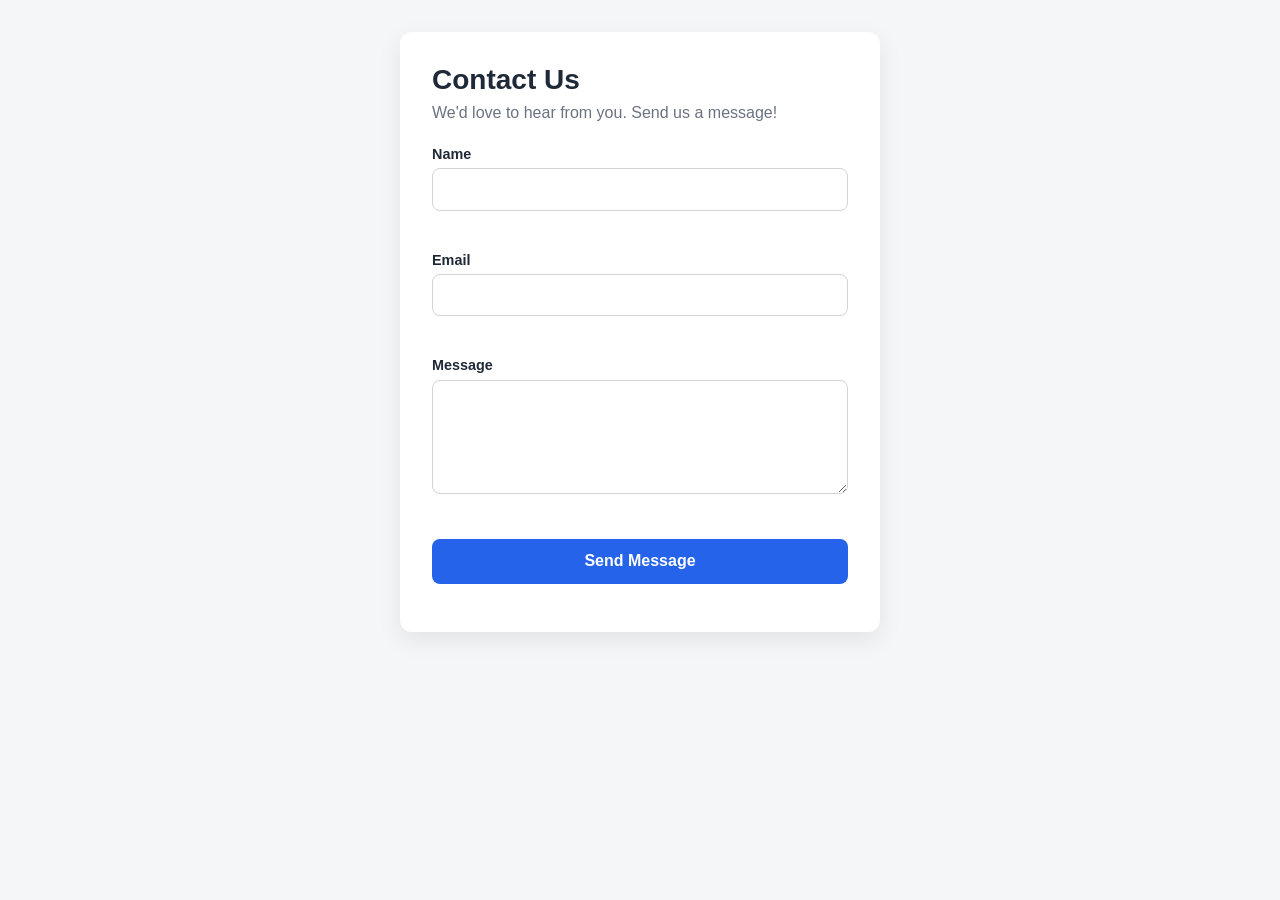
<file: Contact_Page/index.html>
<!DOCTYPE html>
  <html lang="en">
  <head>
    <meta charset="UTF-8" />
    <meta name="viewport" content="width=device-width, initial-scale=1.0" />
    <title>Contact Us</title>
    <link rel="stylesheet" href="styles.css" />
  </head>
  <body>
    <main class="container">
      <h1>Contact Us</h1>
      <p class="subtitle">We'd love to hear from you. Send us a message!</p>

      <form id="contactForm" novalidate>
        <div class="field">
          <label for="name">Name</label>
          <input type="text" id="name" name="name" required />
          <small class="error" id="nameError"></small>
        </div>
  
        <div class="field">
          <label for="email">Email</label>
          <input type="email" id="email" name="email" required />
          <small class="error" id="emailError"></small>
        </div>

        <div class="field">
          <label for="message">Message</label>
          <textarea id="message" name="message" rows="5" required></textarea>
          <small class="error" id="messageError"></small>
        </div>

        <button type="submit" id="submitBtn">Send Message</button>
        <p class="success" id="successMsg"></p>
      </form>
    </main>

    <script src="script.js"></script>
  </body>
  </html>
</file>
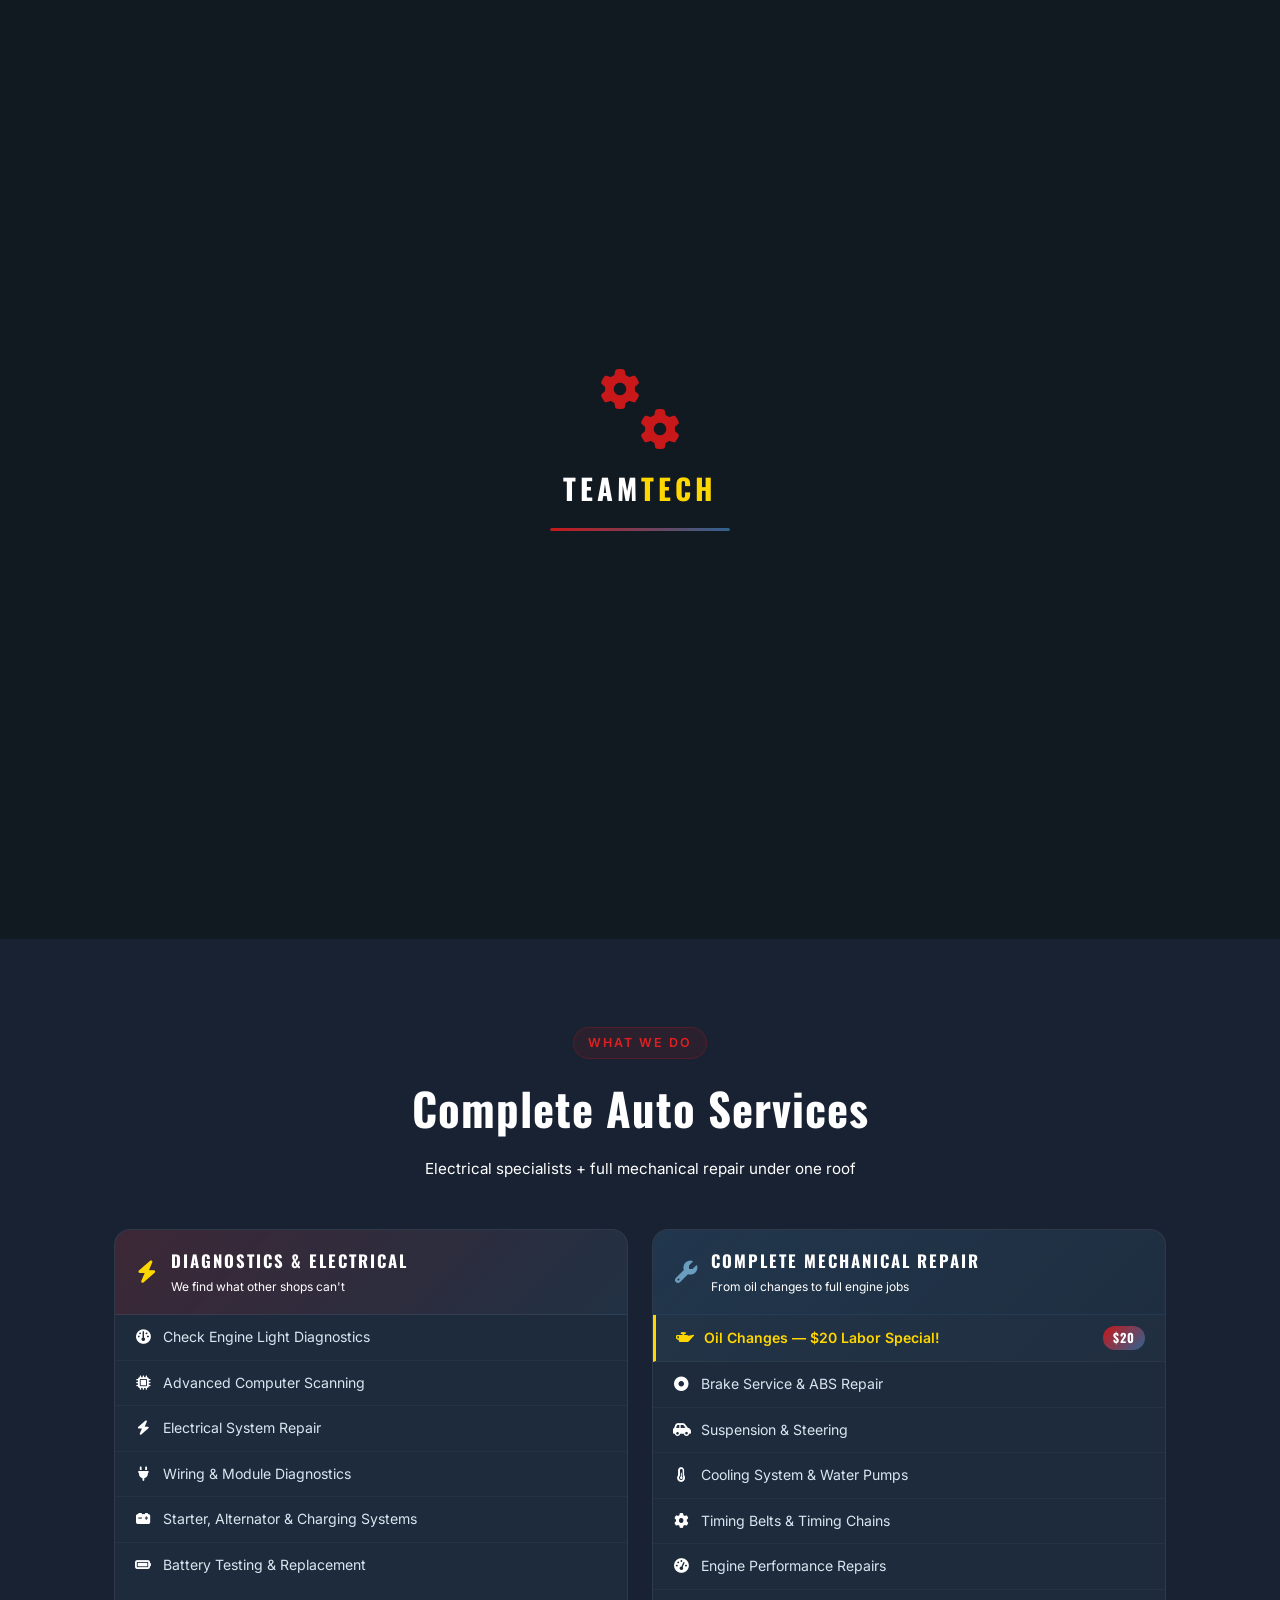
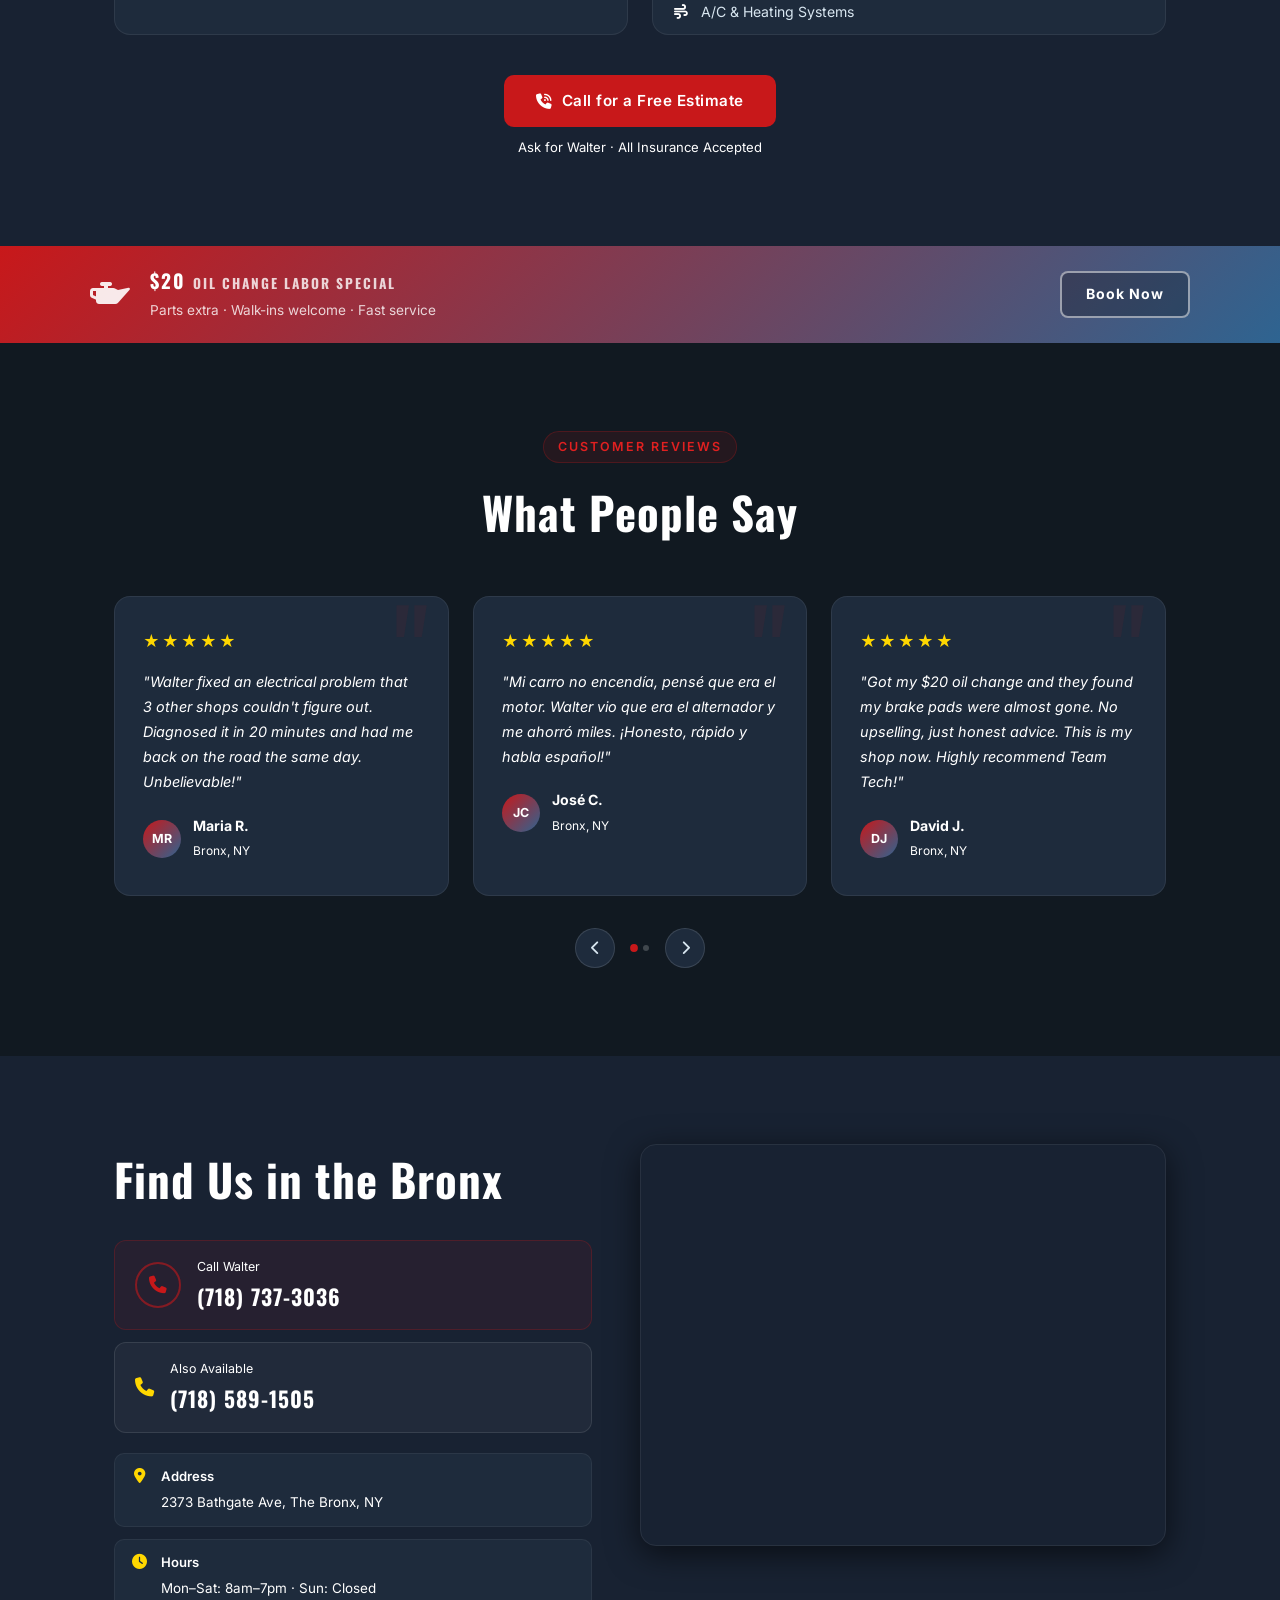
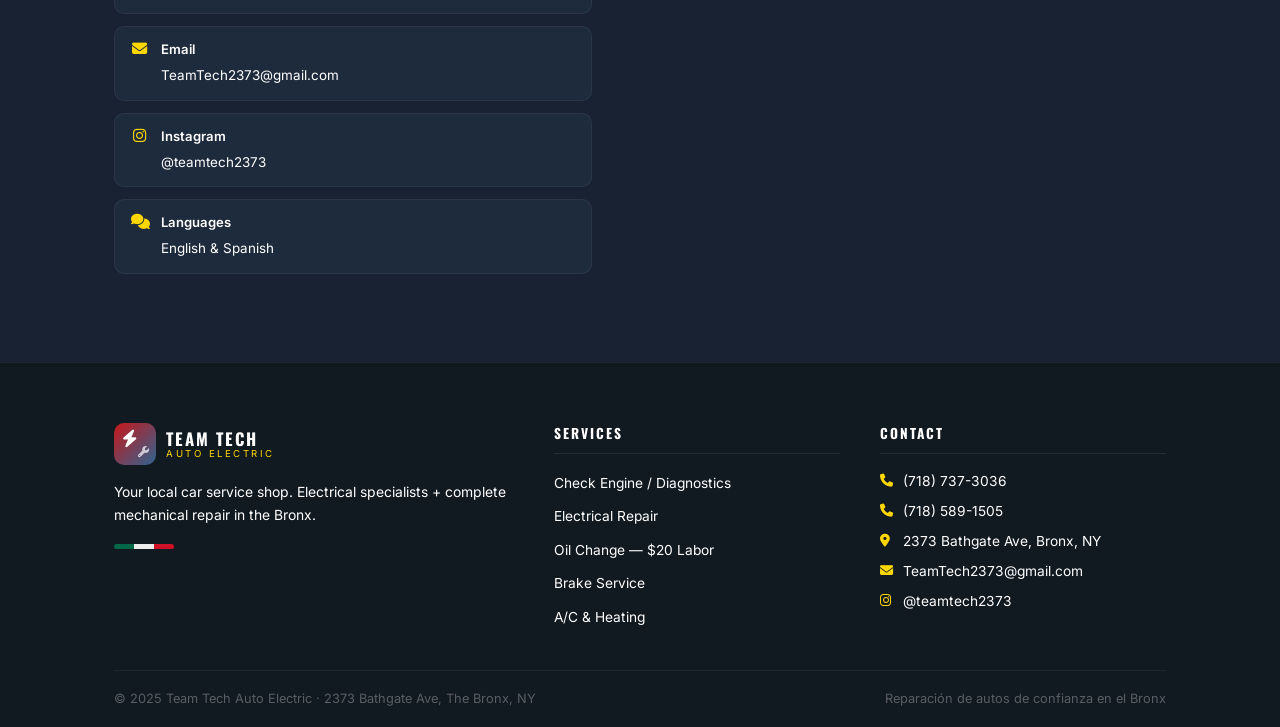
<file: TeamTech/index.html>
<!DOCTYPE html>
<html lang="en" id="htmlRoot">
<head>
  <meta charset="UTF-8">
  <meta name="viewport" content="width=device-width, initial-scale=1.0">
  <title>Team Tech Auto Electric | Bronx, NY</title>
  <meta name="description" content="Team Tech Auto Electric — Electrical & diagnostic specialists + complete mechanical repair. Bronx, NY. Call Walter: (718) 737-3036">
  <link rel="preconnect" href="https://fonts.googleapis.com">
  <link rel="preconnect" href="https://fonts.gstatic.com" crossorigin>
  <link href="https://fonts.googleapis.com/css2?family=Oswald:wght@400;500;600;700&family=Inter:wght@400;500;600&display=swap" rel="stylesheet">
  <link rel="stylesheet" href="https://cdnjs.cloudflare.com/ajax/libs/font-awesome/6.5.0/css/all.min.css">
  <link rel="stylesheet" href="style.css">
</head>
<body>

  <!-- ── PRELOADER ─────────────────────────────── -->
  <div id="preloader">
    <div class="pre-wrap">
      <div class="pre-gears">
        <i class="fas fa-cog pg1"></i>
        <i class="fas fa-cog pg2"></i>
      </div>
      <p class="pre-name">TEAM<span>TECH</span></p>
      <div class="pre-bar"><div class="pre-fill"></div></div>
    </div>
  </div>

  <!-- ── TOP BAR ───────────────────────────────── -->
  <div class="topbar">
    <div class="tb-inner">
      <div class="tb-left">
        <i class="fas fa-map-marker-alt"></i>
        <span>2373 Bathgate Ave, The Bronx, NY</span>
        <span class="tb-sep">|</span>
        <i class="fas fa-clock"></i>
        <span class="t" data-en="Mon–Sat: 8am–7pm" data-es="Lun–Sáb: 8am–7pm">Mon–Sat: 8am–7pm</span>
      </div>
      <div class="tb-right">
        <a href="tel:+17187373036" class="tb-phone"><i class="fas fa-phone"></i>(718) 737-3036</a>
        <div class="lang-sw">
          <button class="lbtn active" data-lang="en">EN</button>
          <button class="lbtn" data-lang="es">ES</button>
        </div>
      </div>
    </div>
  </div>

  <!-- ── NAVBAR ────────────────────────────────── -->
  <nav id="nav">
    <div class="nav-inner">
      <a href="#home" class="brand">
        <div class="brand-icon"><i class="fas fa-bolt"></i><i class="fas fa-wrench"></i></div>
        <div class="brand-text">
          <span>TEAM TECH</span>
          <small>AUTO ELECTRIC</small>
        </div>
      </a>
      <ul class="nav-links" id="navLinks">
        <li><a href="#home" class="t" data-en="Home" data-es="Inicio">Home</a></li>
        <li><a href="#services" class="t" data-en="Services" data-es="Servicios">Services</a></li>
        <li><a href="#reviews" class="t" data-en="Reviews" data-es="Reseñas">Reviews</a></li>
        <li><a href="#info" class="t" data-en="Find Us" data-es="Encuéntranos">Find Us</a></li>
      </ul>
      <a href="tel:+17187373036" class="nav-cta">
        <i class="fas fa-phone"></i>
        <span class="t" data-en="Call Now" data-es="Llamar">Call Now</span>
      </a>
      <button class="ham" id="ham" aria-label="menu">
        <span></span><span></span><span></span>
      </button>
    </div>
  </nav>

  <!-- ── HERO ──────────────────────────────────── -->
  <section id="home" class="hero">
    <canvas id="canvas"></canvas>

    <div class="hero-inner">
      <div class="hero-badge">
        <i class="fas fa-bolt"></i>
        <span class="t" data-en="Specializing in Electrical &amp; Advanced Diagnostics" data-es="Especializados en Eléctrico y Diagnósticos Avanzados">Specializing in Electrical &amp; Advanced Diagnostics</span>
      </div>

      <h1 class="hero-h1">
        <span class="h1-red t" data-en="Car Not Starting?" data-es="¿Auto No Enciende?">Car Not Starting?</span>
        <span class="h1-gold t" data-en="Check Engine Light On?" data-es="¿Luz de Motor Encendida?">Check Engine Light On?</span>
      </h1>
      <p class="hero-diag t" data-en="We Diagnose It The Right Way" data-es="Lo Diagnosticamos de la Manera Correcta">We Diagnose It The Right Way</p>

      <p class="hero-sub t" data-en="Reliable auto repair in the Bronx — fast diagnostics, honest prices, bilingual service." data-es="Reparación de autos de confianza en el Bronx — diagnósticos rápidos, precios honestos, servicio bilingüe.">Reliable auto repair in the Bronx — fast diagnostics, honest prices, bilingual service.</p>

      <div class="hero-phones">
        <a href="tel:+17187373036" class="ph-btn ph-main">
          <div class="ph-pulse"><div class="phr p1"></div><div class="phr p2"></div><i class="fas fa-phone"></i></div>
          <div><span class="t" data-en="Call Walter" data-es="Llama a Walter">Call Walter</span><strong>(718) 737-3036</strong></div>
        </a>
        <a href="tel:+17185891505" class="ph-btn ph-alt">
          <i class="fas fa-phone"></i>
          <div><span class="t" data-en="Also Call" data-es="También">Also Call</span><strong>(718) 589-1505</strong></div>
        </a>
      </div>

      <div class="hero-trust">
        <div class="trust-item"><i class="fas fa-bolt"></i><span class="t" data-en="Electrical Experts" data-es="Expertos Eléctricos">Electrical Experts</span></div>
        <div class="trust-item"><i class="fas fa-oil-can"></i><span>$20 <span class="t" data-en="Oil Changes" data-es="Cambio de Aceite">Oil Changes</span></span></div>
        <div class="trust-item"><i class="fas fa-comments"></i><span>EN / ES</span></div>
        <div class="trust-item"><i class="fas fa-shield-alt"></i><span class="t" data-en="All Insurance" data-es="Todos los Seguros">All Insurance</span></div>
      </div>
    </div>

    <a href="#services" class="hero-scroll">
      <i class="fas fa-chevron-down"></i>
    </a>
  </section>

  <!-- ── SERVICES ───────────────────────────────── -->
  <section id="services" class="services">
    <div class="container">
      <div class="sec-head">
        <span class="sec-tag t" data-en="What We Do" data-es="Lo Que Hacemos">What We Do</span>
        <h2 class="sec-title"><span class="t" data-en="Complete Auto Services" data-es="Servicios Automotrices Completos">Complete Auto Services</span></h2>
        <p class="sec-sub t" data-en="Electrical specialists + full mechanical repair under one roof" data-es="Especialistas eléctricos + reparación mecánica completa bajo un mismo techo">Electrical specialists + full mechanical repair under one roof</p>
      </div>

      <div class="svc-wrap">
        <!-- Electrical -->
        <div class="svc-col" data-reveal>
          <div class="svc-col-hd elec">
            <i class="fas fa-bolt"></i>
            <div>
              <h3 class="t" data-en="Diagnostics &amp; Electrical" data-es="Diagnósticos y Eléctrico">Diagnostics &amp; Electrical</h3>
              <p class="t" data-en="We find what other shops can't" data-es="Encontramos lo que otros no pueden">We find what other shops can't</p>
            </div>
          </div>
          <ul class="svc-list">
            <li><i class="fas fa-gauge"></i><span class="t" data-en="Check Engine Light Diagnostics" data-es="Diagnóstico de Luz Check Engine">Check Engine Light Diagnostics</span></li>
            <li><i class="fas fa-microchip"></i><span class="t" data-en="Advanced Computer Scanning" data-es="Escaneo Computarizado Avanzado">Advanced Computer Scanning</span></li>
            <li><i class="fas fa-bolt"></i><span class="t" data-en="Electrical System Repair" data-es="Reparación del Sistema Eléctrico">Electrical System Repair</span></li>
            <li><i class="fas fa-plug"></i><span class="t" data-en="Wiring &amp; Module Diagnostics" data-es="Diagnóstico de Cableado y Módulos">Wiring &amp; Module Diagnostics</span></li>
            <li><i class="fas fa-car-battery"></i><span class="t" data-en="Starter, Alternator &amp; Charging Systems" data-es="Arranque, Alternador y Sistemas de Carga">Starter, Alternator &amp; Charging Systems</span></li>
            <li><i class="fas fa-battery-full"></i><span class="t" data-en="Battery Testing &amp; Replacement" data-es="Prueba y Reemplazo de Batería">Battery Testing &amp; Replacement</span></li>
          </ul>
        </div>

        <!-- Mechanical -->
        <div class="svc-col" data-reveal>
          <div class="svc-col-hd mech">
            <i class="fas fa-wrench"></i>
            <div>
              <h3 class="t" data-en="Complete Mechanical Repair" data-es="Reparación Mecánica Completa">Complete Mechanical Repair</h3>
              <p class="t" data-en="From oil changes to full engine jobs" data-es="Desde cambio de aceite hasta motores completos">From oil changes to full engine jobs</p>
            </div>
          </div>
          <ul class="svc-list">
            <li class="svc-special"><i class="fas fa-oil-can"></i><span class="t" data-en="Oil Changes — $20 Labor Special!" data-es="Cambio de Aceite — ¡$20 Mano de Obra!">Oil Changes — $20 Labor Special!</span><div class="spc-tag">$20</div></li>
            <li><i class="fas fa-circle-dot"></i><span class="t" data-en="Brake Service &amp; ABS Repair" data-es="Servicio de Frenos y ABS">Brake Service &amp; ABS Repair</span></li>
            <li><i class="fas fa-car-side"></i><span class="t" data-en="Suspension &amp; Steering" data-es="Suspensión y Dirección">Suspension &amp; Steering</span></li>
            <li><i class="fas fa-temperature-half"></i><span class="t" data-en="Cooling System &amp; Water Pumps" data-es="Sistema de Enfriamiento y Bombas de Agua">Cooling System &amp; Water Pumps</span></li>
            <li><i class="fas fa-gear"></i><span class="t" data-en="Timing Belts &amp; Timing Chains" data-es="Banda o Cadena de Tiempo">Timing Belts &amp; Timing Chains</span></li>
            <li><i class="fas fa-gauge-high"></i><span class="t" data-en="Engine Performance Repairs" data-es="Reparaciones de Rendimiento del Motor">Engine Performance Repairs</span></li>
            <li><i class="fas fa-wind"></i><span class="t" data-en="A/C &amp; Heating Systems" data-es="Aire Acondicionado y Calefacción">A/C &amp; Heating Systems</span></li>
          </ul>
        </div>
      </div>

      <div class="svc-footer">
        <a href="tel:+17187373036" class="btn-red">
          <i class="fas fa-phone-volume"></i>
          <span class="t" data-en="Call for a Free Estimate" data-es="Llama para un Estimado Gratis">Call for a Free Estimate</span>
        </a>
        <span class="svc-note t" data-en="Ask for Walter · All Insurance Accepted" data-es="Pregunte por Walter · Todos los Seguros Aceptados">Ask for Walter · All Insurance Accepted</span>
      </div>
    </div>
  </section>

  <!-- ── $20 PROMO STRIP ───────────────────────── -->
  <div class="promo-strip">
    <div class="promo-inner">
      <div class="promo-icon"><i class="fas fa-oil-can"></i></div>
      <div class="promo-text">
        <strong>$20 <span class="t" data-en="OIL CHANGE LABOR SPECIAL" data-es="ESPECIAL MANO DE OBRA CAMBIO DE ACEITE">OIL CHANGE LABOR SPECIAL</span></strong>
        <span class="t" data-en="Parts extra · Walk-ins welcome · Fast service" data-es="Partes adicionales · Sin cita · Servicio rápido">Parts extra · Walk-ins welcome · Fast service</span>
      </div>
      <a href="tel:+17187373036" class="promo-btn t" data-en="Book Now" data-es="Llama Ahora">Book Now</a>
    </div>
  </div>

  <!-- ── REVIEWS ────────────────────────────────── -->
  <section id="reviews" class="reviews">
    <div class="container">
      <div class="sec-head">
        <span class="sec-tag t" data-en="Customer Reviews" data-es="Reseñas de Clientes">Customer Reviews</span>
        <h2 class="sec-title"><span class="t" data-en="What People Say" data-es="Lo Que Dicen">What People Say</span></h2>
      </div>
      <div class="rv-slider">
        <div class="rv-track" id="rvTrack">
          <div class="rv-card">
            <div class="rv-stars">★★★★★</div>
            <p>"Walter fixed an electrical problem that 3 other shops couldn't figure out. Diagnosed it in 20 minutes and had me back on the road the same day. Unbelievable!"</p>
            <div class="rv-author"><div class="rv-av">MR</div><div><strong>Maria R.</strong><span>Bronx, NY</span></div></div>
          </div>
          <div class="rv-card">
            <div class="rv-stars">★★★★★</div>
            <p>"Mi carro no encendía, pensé que era el motor. Walter vio que era el alternador y me ahorró miles. ¡Honesto, rápido y habla español!"</p>
            <div class="rv-author"><div class="rv-av">JC</div><div><strong>José C.</strong><span>Bronx, NY</span></div></div>
          </div>
          <div class="rv-card">
            <div class="rv-stars">★★★★★</div>
            <p>"Got my $20 oil change and they found my brake pads were almost gone. No upselling, just honest advice. This is my shop now. Highly recommend Team Tech!"</p>
            <div class="rv-author"><div class="rv-av">DJ</div><div><strong>David J.</strong><span>Bronx, NY</span></div></div>
          </div>
          <div class="rv-card">
            <div class="rv-stars">★★★★★</div>
            <p>"Check engine light was on for months. Team Tech scanned it, explained exactly what the code meant, fixed it the right way. Never came back. Great work!"</p>
            <div class="rv-author"><div class="rv-av">KM</div><div><strong>Kevin M.</strong><span>Bronx, NY</span></div></div>
          </div>
        </div>
        <div class="rv-nav">
          <button id="rvPrev" class="rv-btn"><i class="fas fa-chevron-left"></i></button>
          <div class="rv-dots" id="rvDots"></div>
          <button id="rvNext" class="rv-btn"><i class="fas fa-chevron-right"></i></button>
        </div>
      </div>
    </div>
  </section>

  <!-- ── INFO + MAP ─────────────────────────────── -->
  <section id="info" class="info-sec">
    <div class="container">
      <div class="info-grid">
        <div class="info-left" data-reveal>
          <h2 class="sec-title" style="text-align:left;margin-bottom:24px">
            <span class="t" data-en="Find Us in the Bronx" data-es="Encuéntranos en el Bronx">Find Us in the Bronx</span>
          </h2>

          <a href="tel:+17187373036" class="call-card">
            <div class="cc-pulse"><div class="ccr c1"></div><div class="ccr c2"></div><i class="fas fa-phone"></i></div>
            <div><p class="t" data-en="Call Walter" data-es="Llama a Walter">Call Walter</p><strong>(718) 737-3036</strong></div>
          </a>
          <a href="tel:+17185891505" class="call-card call-card-2">
            <i class="fas fa-phone"></i>
            <div><p class="t" data-en="Also Available" data-es="También Disponible">Also Available</p><strong>(718) 589-1505</strong></div>
          </a>

          <div class="info-items">
            <div class="ii"><i class="fas fa-map-marker-alt"></i><div><strong class="t" data-en="Address" data-es="Dirección">Address</strong><span>2373 Bathgate Ave, The Bronx, NY</span></div></div>
            <div class="ii"><i class="fas fa-clock"></i><div><strong class="t" data-en="Hours" data-es="Horario">Hours</strong><span class="t" data-en="Mon–Sat: 8am–7pm · Sun: Closed" data-es="Lun–Sáb: 8am–7pm · Dom: Cerrado">Mon–Sat: 8am–7pm · Sun: Closed</span></div></div>
            <div class="ii"><i class="fas fa-envelope"></i><div><strong>Email</strong><span><a href="mailto:TeamTech2373@gmail.com">TeamTech2373@gmail.com</a></span></div></div>
            <div class="ii"><i class="fab fa-instagram"></i><div><strong>Instagram</strong><span><a href="https://instagram.com/teamtech2373" target="_blank">@teamtech2373</a></span></div></div>
            <div class="ii"><i class="fas fa-comments"></i><div><strong class="t" data-en="Languages" data-es="Idiomas">Languages</strong><span class="t" data-en="English &amp; Spanish" data-es="Inglés y Español">English &amp; Spanish</span></div></div>
          </div>
        </div>
        <div class="info-map" data-reveal>
          <iframe
            src="https://maps.google.com/maps?q=2373+Bathgate+Ave,+Bronx,+NY&t=&z=16&ie=UTF8&iwloc=&output=embed"
            width="100%" height="100%" style="border:0;min-height:400px;" allowfullscreen="" loading="lazy"
            title="Team Tech Location — 2373 Bathgate Ave, Bronx NY"></iframe>
        </div>
      </div>
    </div>
  </section>

  <!-- ── FOOTER ─────────────────────────────────── -->
  <footer class="footer">
    <div class="container">
      <div class="foot-grid">
        <div class="foot-brand">
          <div class="brand"><div class="brand-icon"><i class="fas fa-bolt"></i><i class="fas fa-wrench"></i></div><div class="brand-text"><span>TEAM TECH</span><small>AUTO ELECTRIC</small></div></div>
          <p class="t" data-en="Your local car service shop. Electrical specialists + complete mechanical repair in the Bronx." data-es="Tu taller de confianza. Especialistas eléctricos + reparación mecánica completa en el Bronx.">Your local car service shop. Electrical specialists + complete mechanical repair in the Bronx.</p>
          <div class="mex-flag"><div></div><div></div><div></div></div>
        </div>
        <div class="foot-col">
          <h4 class="t" data-en="Services" data-es="Servicios">Services</h4>
          <ul>
            <li><a href="#services" class="t" data-en="Check Engine / Diagnostics" data-es="Check Engine / Diagnóstico">Check Engine / Diagnostics</a></li>
            <li><a href="#services" class="t" data-en="Electrical Repair" data-es="Reparación Eléctrica">Electrical Repair</a></li>
            <li><a href="#services" class="t" data-en="Oil Change — $20 Labor" data-es="Cambio de Aceite — $20">Oil Change — $20 Labor</a></li>
            <li><a href="#services" class="t" data-en="Brake Service" data-es="Servicio de Frenos">Brake Service</a></li>
            <li><a href="#services" class="t" data-en="A/C &amp; Heating" data-es="A/C y Calefacción">A/C &amp; Heating</a></li>
          </ul>
        </div>
        <div class="foot-col">
          <h4 class="t" data-en="Contact" data-es="Contacto">Contact</h4>
          <p><i class="fas fa-phone"></i><a href="tel:+17187373036">(718) 737-3036</a></p>
          <p><i class="fas fa-phone"></i><a href="tel:+17185891505">(718) 589-1505</a></p>
          <p><i class="fas fa-map-marker-alt"></i>2373 Bathgate Ave, Bronx, NY</p>
          <p><i class="fas fa-envelope"></i><a href="mailto:TeamTech2373@gmail.com">TeamTech2373@gmail.com</a></p>
          <p><i class="fab fa-instagram"></i><a href="https://instagram.com/teamtech2373" target="_blank">@teamtech2373</a></p>
        </div>
      </div>
      <div class="foot-bottom">
        <p>&copy; 2025 Team Tech Auto Electric · 2373 Bathgate Ave, The Bronx, NY</p>
        <p class="t" data-en="Reparación de autos de confianza en el Bronx" data-es="Trusted auto repair in the Bronx">Reparación de autos de confianza en el Bronx</p>
      </div>
    </div>
  </footer>

  <script src="script.js"></script>
</body>
</html>
</file>
<file: Contact_Page/styles.css>
* {
    box-sizing: border-box;
    margin: 0;
    padding: 0;
  }
  
  body {
    font-family: -apple-system, BlinkMacSystemFont, "Segoe UI", sans-serif;
    background: #f4f6f8;
    color: #1f2937;
    min-height: 100vh;
    display: flex;
    justify-content: center;
    align-items: flex-start;
    padding: 2rem;
  }

  .container {
    background: #fff;
    width: 100%;
    max-width: 480px;
    padding: 2rem;
    border-radius: 12px;
    box-shadow: 0 8px 24px rgba(0, 0, 0, 0.08);
  }

  h1 {
    margin-bottom: 0.5rem;
    font-size: 1.75rem;
  }

  .subtitle {
    color: #6b7280;
    margin-bottom: 1.5rem;
  }

  .field {
    margin-bottom: 1.25rem;
  }

  label {
    display: block;
    font-weight: 600;
    margin-bottom: 0.4rem;
    font-size: 0.9rem;
  }

  input,
  textarea {
    width: 100%;
    padding: 0.7rem 0.9rem;
    border: 1px solid #d1d5db;
    border-radius: 8px;
    font-size: 1rem;
    font-family: inherit;
    transition: border-color 0.15s, box-shadow 0.15s;
  }

  input:focus,
  textarea:focus {
    outline: none;
    border-color: #2563eb;
    box-shadow: 0 0 0 3px rgba(37, 99, 235, 0.15);
  }
  
  .error {
    display: block;
    color: #dc2626;
    font-size: 0.8rem;
    margin-top: 0.3rem;
    min-height: 1rem;
  }

  button {
    width: 100%;
    padding: 0.85rem;
    background: #2563eb;
    color: #fff;
    border: none;
    border-radius: 8px;
    font-size: 1rem;
    font-weight: 600;
    cursor: pointer;
    transition: background 0.15s;
  }

  button:hover {
    background: #1d4ed8;
  }

  button:disabled {
    background: #93c5fd;
    cursor: not-allowed;
  }

  .success {
    margin-top: 1rem;
    color: #059669;
    font-weight: 600;
    text-align: center;
  }
</file>
<file: TeamTech/style.css>
/* ── RESET & VARIABLES ───────────────────────────── */
*, *::before, *::after { margin: 0; padding: 0; box-sizing: border-box; }

:root {
  --bg:    #111921;
  --bg2:   #182232;
  --bg3:   #1E2B3C;
  --bg4:   #253444;
  --red:   #C8181A;
  --red2:  #E02020;
  --gold:  gold;
  --gold2: #6B9DBF;
  --green: #2E7D9A;
  --text:  #D8E6F0;
  --muted: white;
  --white: #FFFFFF;
  --grad:  linear-gradient(135deg, #C8181A 0%, #2E6491 100%);
  --r:     12px;
  --ease:  all .25s ease;
  --sh:    0 8px 32px rgba(0,0,0,.6);
  --glow:  0 0 30px rgba(200,24,26,.4);
}

html { scroll-behavior: smooth; }
body {
  font-family: 'Inter', sans-serif;
  background: var(--bg);
  color: var(--text);
  overflow-x: hidden;
  line-height: 1.6;
}


a { text-decoration: none; color: inherit; }
ul { list-style: none; }
img { max-width: 100%; display: block; }

.container { max-width: 1100px; margin: 0 auto; padding: 0 24px; }

/* ── PRELOADER ────────────────────────────────────── */
#preloader {
  position: fixed; inset: 0; background: var(--bg); z-index: 9999;
  display: flex; align-items: center; justify-content: center;
  transition: opacity .5s ease, visibility .5s ease;
}
#preloader.done { opacity: 0; visibility: hidden; }

.pre-wrap { text-align: center; }
.pre-gears { position: relative; width: 80px; height: 80px; margin: 0 auto 16px; }
.pre-gears i { position: absolute; color: var(--red); font-size: 2.5rem; }
.pg1 { top: 0; left: 0; animation: spin 2s linear infinite; }
.pg2 { bottom: 0; right: 0; font-size: 1.4rem; color: var(--gold); animation: spin 1.5s linear infinite reverse; }
@keyframes spin { to { transform: rotate(360deg); } }

.pre-name {
  font-family: 'Oswald', sans-serif;
  font-size: 1.8rem; font-weight: 700; letter-spacing: 4px; color: var(--white);
}
.pre-name span { color: var(--gold); }

.pre-bar {
  width: 180px; height: 3px; background: var(--bg3);
  border-radius: 2px; margin: 16px auto 0; overflow: hidden;
}
.pre-fill {
  height: 100%; background: var(--grad); border-radius: 2px;
  animation: fillBar 1.8s ease-in-out forwards;
}
@keyframes fillBar { from { width: 0; } to { width: 100%; } }

/* ── TOP BAR ──────────────────────────────────────── */
.topbar {
  background: var(--bg2);
  border-bottom: 1px solid rgba(200,24,26,.25);
  position: relative; z-index: 700;
}
.tb-inner {
  max-width: 1100px; margin: 0 auto; padding: 8px 24px;
  display: flex; align-items: center; justify-content: space-between;
  flex-wrap: wrap; gap: 6px;
}
.tb-left { display: flex; align-items: center; gap: 8px; font-size: .82rem; color: var(--muted); flex-wrap: wrap; }
.tb-left i { color: var(--gold); font-size: .78rem; }
.tb-sep { opacity: .4; }
.tb-right { display: flex; align-items: center; gap: 16px; }
.tb-phone { font-size: .85rem; font-weight: 600; color: var(--gold); display: flex; align-items: center; gap: 6px; transition: var(--ease); }
.tb-phone i { font-size: .8rem; }
.tb-phone:hover { color: var(--gold2); }

.lang-sw { display: flex; gap: 4px; }
.lbtn {
  background: transparent; border: 1px solid rgba(255,255,255,.12);
  color: var(--muted); font-size: .78rem; font-weight: 600; letter-spacing: 1px;
  padding: 3px 10px; border-radius: 20px; cursor: pointer; transition: var(--ease);
}
.lbtn.active { background: var(--red); border-color: var(--red); color: var(--white); }

/* ── NAVBAR ───────────────────────────────────────── */
#nav {
  position: fixed; top: 0; left: 0; right: 0; z-index: 800;
  background: rgba(7,9,15,.92);
  backdrop-filter: blur(20px);
  border-bottom: 1px solid rgba(255,255,255,.06);
  transition: var(--ease);
}
#nav.scrolled { background: rgba(7,9,15,.97); box-shadow: var(--sh); }
.nav-inner {
  max-width: 1100px; margin: 0 auto; padding: 0 24px;
  display: flex; align-items: center; gap: 24px; height: 64px;
}

.brand { display: flex; align-items: center; gap: 10px; flex-shrink: 0; }
.brand-icon {
  width: 42px; height: 42px; background: var(--grad);
  border-radius: 10px; display: flex; align-items: center; justify-content: center;
  position: relative; flex-shrink: 0;
}
.brand-icon .fa-bolt { color: #fff; font-size: 1.1rem; position: absolute; top: 7px; left: 8px; }
.brand-icon .fa-wrench { color: rgba(255,255,255,.7); font-size: .7rem; position: absolute; bottom: 7px; right: 7px; }
.brand-text { display: flex; flex-direction: column; line-height: 1.15; }
.brand-text span { font-family: 'Oswald', sans-serif; font-size: 1.05rem; font-weight: 700; letter-spacing: 2px; color: var(--white); }
.brand-text small { font-size: .6rem; letter-spacing: 2.5px; color: var(--gold); text-transform: uppercase; }

.nav-links { display: flex; align-items: center; gap: 6px; margin-left: auto; }
.nav-links a {
  font-size: .88rem; font-weight: 500; color: var(--muted);
  padding: 6px 14px; border-radius: 8px; transition: var(--ease);
}
.nav-links a:hover { color: var(--white); background: rgba(255,255,255,.06); }

.nav-cta {
  display: flex; align-items: center; gap: 8px;
  background: var(--red); color: var(--white);
  font-size: .88rem; font-weight: 600; padding: 9px 18px;
  border-radius: 9px; transition: var(--ease); flex-shrink: 0;
  animation: callPulse 2.5s ease-in-out infinite;
}
.nav-cta:hover { background: var(--red2); transform: translateY(-1px); box-shadow: var(--glow); }
@keyframes callPulse {
  0%,100% { box-shadow: 0 0 0 0 rgba(200,24,26,.5); }
  50%      { box-shadow: 0 0 0 8px rgba(200,24,26,0); }
}

.ham {
  display: none; flex-direction: column; gap: 5px; background: none; border: none;
  cursor: pointer; padding: 8px; margin-left: auto;
}
.ham span { display: block; width: 24px; height: 2px; background: var(--white); border-radius: 2px; transition: var(--ease); }
.ham.open span:nth-child(1) { transform: translateY(7px) rotate(45deg); }
.ham.open span:nth-child(2) { opacity: 0; }
.ham.open span:nth-child(3) { transform: translateY(-7px) rotate(-45deg); }

/* ── HERO ─────────────────────────────────────────── */
.hero {
  min-height: 100vh; position: relative; display: flex; align-items: center;
  bottom: 80px;
  overflow: hidden; background: var(--bg);
}
#canvas { position: absolute; inset: 0; z-index: 0; }

.hero::before {
  content: '';
  position: absolute; inset: 0; z-index: 1;
  background:
    radial-gradient(ellipse 60% 70% at 15% 50%, rgba(200,24,26,.12) 0%, transparent 70%),
    radial-gradient(ellipse 50% 60% at 85% 50%, rgba(74,128,168,.08) 0%, transparent 65%);
}

.hero-inner {
  position: relative; z-index: 2; max-width: 1100px; margin: 0 auto;
  padding: 160px 24px 80px; width: 100%;
}

.hero-badge {
  display: inline-flex; align-items: center; gap: 8px;
  background: rgba(200,24,26,.12); border: 1px solid rgba(200,24,26,.3);
  color: var(--gold); font-size: .82rem; font-weight: 600; letter-spacing: 1.5px;
  text-transform: uppercase; padding: 6px 14px; border-radius: 20px;
  margin-bottom: 28px;
}
.hero-badge i { color: var(--red); font-size: .8rem; }

.hero-h1 {
  display: flex; flex-direction: column;
  font-family: 'Oswald', sans-serif; font-weight: 700; line-height: 1.05;
  margin-bottom: 16px;
}
.h1-red {
  font-size: clamp(2.8rem, 7vw, 5.5rem);
  color: var(--red2);
  text-shadow: 0 0 40px rgba(200,24,26,.4);
}
.h1-gold {
  font-size: clamp(2.2rem, 5.5vw, 4.2rem);
  color: var(--gold);
  text-shadow: 0 0 40px rgba(74,128,168,.25);
}

.hero-diag {
  font-family: 'Oswald', sans-serif;
  font-size: clamp(1.2rem, 3vw, 1.8rem);
  font-weight: 500; letter-spacing: 2px;
  text-transform: uppercase; color: var(--white);
  margin-bottom: 16px; opacity: .85;
}

.hero-sub {
  max-width: 520px; color: var(--muted); font-size: .96rem;
  line-height: 1.7; margin-bottom: 36px;
}

.hero-phones { display: flex; gap: 16px; flex-wrap: wrap; margin-bottom: 36px; }

.ph-btn {
  display: flex; align-items: center; gap: 14px;
  padding: 14px 24px; border-radius: 12px; transition: var(--ease);
  font-size: .88rem; font-weight: 500;
}
.ph-btn span { display: block; color: var(--muted); font-size: .78rem; margin-bottom: 1px; }
.ph-btn strong { display: block; font-size: 1.25rem; font-family: 'Oswald', sans-serif; letter-spacing: 1px; }

.ph-main {
  background: var(--red); color: var(--white);
  box-shadow: 0 4px 24px rgba(200,24,26,.4);
}
.ph-main:hover { background: var(--red2); transform: translateY(-2px); box-shadow: 0 8px 32px rgba(200,24,26,.5); }

.ph-pulse { position: relative; width: 42px; height: 42px; flex-shrink: 0; display: flex; align-items: center; justify-content: center; }
.phr { position: absolute; inset: 0; border-radius: 50%; border: 2px solid rgba(255,255,255,.4); animation: phrAnim 2s ease-out infinite; }
.phr.p2 { animation-delay: .5s; }
.ph-pulse i { position: relative; z-index: 2; font-size: 1.1rem; }
@keyframes phrAnim { 0% { transform: scale(1); opacity: .8; } 100% { transform: scale(1.7); opacity: 0; } }

.ph-alt {
  background: rgba(255,255,255,.05); border: 1px solid rgba(255,255,255,.12);
  color: var(--white);
}
.ph-alt i { font-size: 1.2rem; color: var(--gold); }
.ph-alt:hover { background: rgba(74,128,168,.08); border-color: rgba(74,128,168,.3); transform: translateY(-2px); }

.hero-trust { display: flex; flex-wrap: wrap; gap: 10px; }
.trust-item {
  display: flex; align-items: center; gap: 7px;
  background: rgba(255,255,255,.05); border: 1px solid rgba(255,255,255,.08);
  color: var(--text); font-size: .82rem; font-weight: 500;
  padding: 7px 14px; border-radius: 20px;
}
.trust-item i { color: var(--gold); font-size: .78rem; }

.hero-scroll {
  position: absolute; bottom: 32px; left: 50%; transform: translateX(-50%);
  z-index: 2; color: var(--muted); font-size: 1.1rem;
  animation: bounce 2s ease-in-out infinite;
}
@keyframes bounce { 0%,100%{transform:translateX(-50%) translateY(0)} 50%{transform:translateX(-50%) translateY(8px)} }

/* ── SECTION HEADER ───────────────────────────────── */
.sec-head { text-align: center; margin-bottom: 48px; }
.sec-tag {
  display: inline-block; background: rgba(200,24,26,.1); border: 1px solid rgba(200,24,26,.25);
  color: var(--red2); font-size: .78rem; font-weight: 600; letter-spacing: 2px;
  text-transform: uppercase; padding: 5px 14px; border-radius: 20px; margin-bottom: 14px;
}
.sec-title {
  font-family: 'Oswald', sans-serif; font-size: clamp(1.8rem, 4vw, 2.8rem);
  font-weight: 700; letter-spacing: 1px; color: var(--white); margin-bottom: 12px;
}
.sec-title span.highlight { color: var(--gold); }
.sec-sub { color: var(--muted); font-size: .95rem; max-width: 520px; margin: 0 auto; }

/* ── SERVICES ─────────────────────────────────────── */
.services { padding: 88px 0; background: var(--bg2); }

.svc-wrap {
  display: grid; grid-template-columns: 1fr 1fr; gap: 24px; margin-bottom: 40px;
}

.svc-col {
  background: var(--bg3); border: 1px solid rgba(255,255,255,.07);
  border-radius: 16px; overflow: hidden;
  transition: var(--ease);
}
.svc-col:hover { border-color: rgba(255,255,255,.12); }

.svc-col-hd {
  display: flex; align-items: center; gap: 14px;
  padding: 18px 22px; border-bottom: 1px solid rgba(255,255,255,.06);
}
.svc-col-hd.elec { background: linear-gradient(135deg, rgba(200,24,26,.18), rgba(74,128,168,.07)); border-bottom-color: rgba(74,128,168,.2); }
.svc-col-hd.mech { background: linear-gradient(135deg, rgba(46,100,145,.2), rgba(46,100,145,.05)); border-bottom-color: rgba(46,100,145,.2); }
.elec i { color: var(--gold); font-size: 1.4rem; flex-shrink: 0; }
.mech i { color: #6B9DBF; font-size: 1.4rem; flex-shrink: 0; }
.svc-col-hd h3 { font-family: 'Oswald', sans-serif; font-size: 1.05rem; letter-spacing: 2px; text-transform: uppercase; color: var(--white); margin-bottom: 2px; }
.svc-col-hd p { font-size: .75rem; color: var(--muted); }

.svc-list { display: flex; flex-direction: column; }
.svc-list li {
  display: flex; align-items: center; gap: 12px;
  padding: 11px 20px; border-bottom: 1px solid rgba(255,255,255,.04);
  font-size: .88rem; color: var(--text);
  transition: var(--ease); position: relative;
}
.svc-list li:last-child { border-bottom: none; }
.svc-list li:hover { background: rgba(255,255,255,.04); padding-left: 26px; }
.svc-list li i { font-size: .9rem; width: 16px; text-align: center; flex-shrink: 0; color: var(--muted); transition: var(--ease); }
.elec .svc-list li:hover i { color: var(--gold); }
.mech .svc-list li:hover i { color: #6B9DBF; }

.svc-special {
  background: linear-gradient(135deg, rgba(74,128,168,.1), rgba(74,128,168,.04)) !important;
  border-left: 3px solid var(--gold) !important;
}
.svc-special span { color: var(--gold) !important; font-weight: 600; }
.svc-special i { color: var(--gold) !important; }
.spc-tag {
  margin-left: auto; flex-shrink: 0;
  background: var(--grad); color: var(--white);
  font-family: 'Oswald', sans-serif; font-size: .78rem; font-weight: 700; letter-spacing: 1px;
  padding: 2px 10px; border-radius: 20px;
}

.svc-footer { display: flex; flex-direction: column; align-items: center; gap: 10px; }
.btn-red {
  display: inline-flex; align-items: center; gap: 10px;
  background: var(--red); color: var(--white);
  font-size: .95rem; font-weight: 600; padding: 14px 32px;
  border-radius: 10px; transition: var(--ease); letter-spacing: .5px;
}
.btn-red:hover { background: var(--red2); transform: translateY(-2px); box-shadow: var(--glow); }
.svc-note { font-size: .82rem; color: var(--muted); }

/* ── PROMO STRIP ──────────────────────────────────── */
.promo-strip { background: var(--grad); padding: 20px 24px; }
.promo-inner {
  max-width: 1100px; margin: 0 auto;
  display: flex; align-items: center; gap: 20px; flex-wrap: wrap;
}
.promo-icon { font-size: 2rem; color: rgba(255,255,255,.9); flex-shrink: 0; }
.promo-text { flex: 1; min-width: 200px; }
.promo-text strong { display: block; font-family: 'Oswald', sans-serif; font-size: 1.2rem; letter-spacing: 2px; color: var(--white); }
.promo-text span { font-size: .85rem; color: rgba(255,255,255,.8); }
.promo-btn {
  display: inline-flex; padding: 10px 24px;
  background: rgba(0,0,0,.25); border: 2px solid rgba(255,255,255,.5);
  color: var(--white); font-weight: 700; font-size: .88rem; letter-spacing: 1px;
  border-radius: 8px; transition: var(--ease); white-space: nowrap;
}
.promo-btn:hover { background: rgba(0,0,0,.4); border-color: var(--white); }

/* ── REVIEWS ──────────────────────────────────────── */
.reviews { padding: 88px 0; background: var(--bg); }

.rv-slider { position: relative; overflow: hidden; }
.rv-track {
  display: flex; gap: 24px; transition: transform .4s ease;
  will-change: transform;
}
.rv-card {
  flex: 0 0 calc(33.333% - 16px); background: var(--bg3);
  border: 1px solid rgba(255,255,255,.07); border-radius: 16px;
  padding: 32px 28px; position: relative; overflow: hidden;
}
.rv-card::before {
  content: '"'; position: absolute; top: -10px; right: 20px;
  font-family: 'Oswald', sans-serif; font-size: 8rem; color: rgba(200,24,26,.08);
  line-height: 1;
}
.rv-stars { color: var(--gold); font-size: 1rem; margin-bottom: 14px; letter-spacing: 2px; }
.rv-card p { color: var(--muted); font-size: .9rem; line-height: 1.75; margin-bottom: 20px; font-style: italic; }
.rv-author { display: flex; align-items: center; gap: 12px; }
.rv-av {
  width: 38px; height: 38px; border-radius: 50%; background: var(--grad);
  display: flex; align-items: center; justify-content: center;
  font-size: .78rem; font-weight: 700; color: var(--white); flex-shrink: 0;
}
.rv-author strong { display: block; font-size: .88rem; color: var(--white); }
.rv-author span { font-size: .75rem; color: var(--muted); }

.rv-nav { display: flex; align-items: center; justify-content: center; gap: 16px; margin-top: 32px; }
.rv-btn {
  width: 40px; height: 40px; border-radius: 50%; border: 1px solid rgba(255,255,255,.12);
  background: var(--bg3); color: var(--text); cursor: pointer; transition: var(--ease);
  display: flex; align-items: center; justify-content: center; font-size: .9rem;
}
.rv-btn:hover { background: var(--red); border-color: var(--red); }
.rv-dots { display: flex; gap: 6px; }
.rv-dot {
  width: 6px; height: 6px; border-radius: 50%;
  background: rgba(255,255,255,.2); transition: var(--ease); cursor: pointer;
}
.rv-dot.on { background: var(--red); transform: scale(1.3); }

/* ── INFO + MAP ───────────────────────────────────── */
.info-sec { padding: 88px 0; background: var(--bg2); }

.info-grid {
  display: grid; grid-template-columns: 1fr 1.1fr; gap: 48px; align-items: start;
}

.call-card {
  display: flex; align-items: center; gap: 16px;
  padding: 16px 20px; border-radius: 12px; margin-bottom: 12px;
  background: rgba(200,24,26,.08); border: 1px solid rgba(200,24,26,.25);
  transition: var(--ease);
}
.call-card:hover { background: rgba(200,24,26,.14); border-color: var(--red); transform: translateX(4px); }
.call-card-2 { background: rgba(255,255,255,.04); border-color: rgba(255,255,255,.1); }
.call-card-2:hover { background: rgba(74,128,168,.07); border-color: rgba(74,128,168,.3); }

.cc-pulse { position: relative; width: 46px; height: 46px; flex-shrink: 0; display: flex; align-items: center; justify-content: center; }
.ccr { position: absolute; inset: 0; border-radius: 50%; border: 2px solid rgba(200,24,26,.35); animation: phrAnim 2s ease-out infinite; }
.ccr.c2 { animation-delay: .5s; }
.cc-pulse i { position: relative; z-index: 2; color: var(--red); font-size: 1.1rem; }
.call-card-2 i { color: var(--gold); font-size: 1.2rem; }
.call-card p { font-size: .78rem; color: var(--muted); margin-bottom: 2px; }
.call-card strong { font-family: 'Oswald', sans-serif; font-size: 1.35rem; letter-spacing: 1px; color: var(--white); }

.info-items { margin-top: 20px; display: flex; flex-direction: column; gap: 12px; }
.ii {
  display: flex; align-items: flex-start; gap: 14px;
  padding: 12px 16px; background: var(--bg3); border: 1px solid rgba(255,255,255,.06);
  border-radius: 10px; transition: var(--ease);
}
.ii:hover { border-color: rgba(74,128,168,.2); }
.ii > i { color: var(--gold); font-size: .95rem; margin-top: 2px; width: 16px; text-align: center; flex-shrink: 0; }
.ii strong { display: block; font-size: .82rem; font-weight: 600; color: var(--white); margin-bottom: 2px; }
.ii span { font-size: .84rem; color: var(--muted); }
.ii a { color: var(--muted); transition: var(--ease); }
.ii a:hover { color: var(--gold); }

.info-map {
  border-radius: 16px; overflow: hidden;
  border: 1px solid rgba(255,255,255,.07);
  box-shadow: var(--sh);
}
.info-map iframe { display: block; }

/* ── FOOTER ───────────────────────────────────────── */
.footer { padding: 60px 0 0; background: var(--bg); border-top: 1px solid rgba(255,255,255,.06); }

.foot-grid { display: grid; grid-template-columns: 1.4fr 1fr 1fr; gap: 40px; padding-bottom: 40px; }

.foot-brand .brand { margin-bottom: 16px; }
.foot-brand p { font-size: .87rem; color: var(--muted); line-height: 1.7; margin-bottom: 16px; }

.mex-flag { display: flex; width: 60px; height: 5px; border-radius: 3px; overflow: hidden; }
.mex-flag div { flex: 1; }
.mex-flag div:nth-child(1) { background: #006847; }
.mex-flag div:nth-child(2) { background: #ECECEC; }
.mex-flag div:nth-child(3) { background: #CE1126; }

.foot-col h4 {
  font-family: 'Oswald', sans-serif; font-size: .85rem; letter-spacing: 2px;
  text-transform: uppercase; color: var(--white); margin-bottom: 16px;
  padding-bottom: 8px; border-bottom: 1px solid rgba(255,255,255,.08);
}
.foot-col ul { display: flex; flex-direction: column; gap: 8px; }
.foot-col ul a { font-size: .86rem; color: var(--muted); transition: var(--ease); }
.foot-col ul a:hover { color: var(--gold); padding-left: 4px; }
.foot-col p { display: flex; align-items: center; gap: 9px; font-size: .86rem; color: var(--muted); margin-bottom: 8px; }
.foot-col p i { color: var(--gold); font-size: .82rem; width: 14px; }
.foot-col p a { transition: var(--ease); }
.foot-col p a:hover { color: var(--gold); }

.foot-bottom {
  padding: 18px 0; border-top: 1px solid rgba(255,255,255,.06);
  display: flex; align-items: center; justify-content: space-between;
  flex-wrap: wrap; gap: 8px;
}
.foot-bottom p { font-size: .8rem; color: rgba(255,255,255,.3); }

/* ── SCROLL REVEAL ────────────────────────────────── */
[data-reveal] { opacity: 0; transform: translateY(32px); transition: opacity .6s ease, transform .6s ease; }
[data-reveal].revealed { opacity: 1; transform: none; }

/* ── RESPONSIVE ───────────────────────────────────── */
@media (max-width: 1024px) {
  .rv-card { flex: 0 0 calc(50% - 12px); }
  .foot-grid { grid-template-columns: 1fr 1fr; }
  .foot-brand { grid-column: 1 / -1; }
}

@media (max-width: 768px) {
  .topbar { position: relative; }
  .tb-left { display: none; }
  #nav { position: sticky; top: 0; }
  .nav-links {
    display: none; position: absolute; top: 64px; left: 0; right: 0;
    background: rgba(7,9,15,.98); border-bottom: 1px solid rgba(255,255,255,.08);
    flex-direction: column; padding: 16px 24px 20px; gap: 4px;
  }
  .nav-links.open { display: flex; }
  .nav-links a { width: 100%; padding: 12px 0; border-bottom: 1px solid rgba(255,255,255,.05); }
  .ham { display: flex; }
  .nav-cta span { display: none; }
  .nav-cta { padding: 9px 14px; }

  .svc-wrap { grid-template-columns: 1fr; }
  .info-grid { grid-template-columns: 1fr; }
  .info-map { min-height: 280px; }
  .info-map iframe { min-height: 280px; }
  .hero-phones { flex-direction: column; }
  .ph-btn { width: 100%; max-width: 320px; }
  .rv-card { flex: 0 0 100%; }
  .foot-grid { grid-template-columns: 1fr; }
  .foot-bottom { flex-direction: column; text-align: center; }
}

@media (max-width: 480px) {
  .hero-inner { padding: 100px 20px 60px; }
  .promo-inner { flex-direction: column; text-align: center; }
  .rv-card { padding: 24px 20px; }
}
</file>
